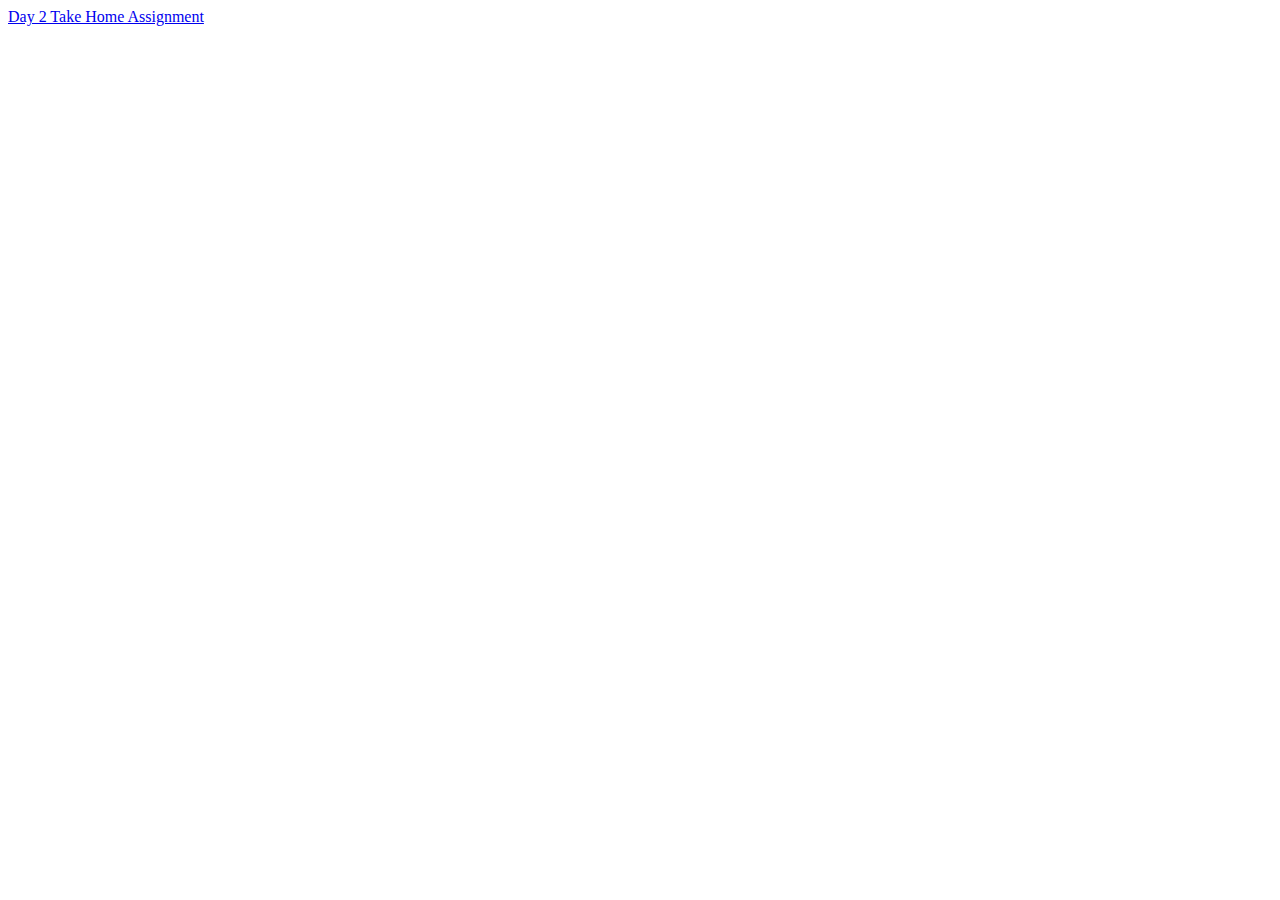
<file: index.html>
<!DOCTYPE html>
<html lang="en">
<head>
    <meta charset="UTF-8">
    <meta name="viewport" content="width=device-width, initial-scale=1.0">
    <meta http-equiv="X-UA-Compatible" content="ie=edge">
    <title>Document</title>
</head>
<body>
    <a href="day2/index.html">Day 2 Take Home Assignment</a>
</body>
</html>
</file>
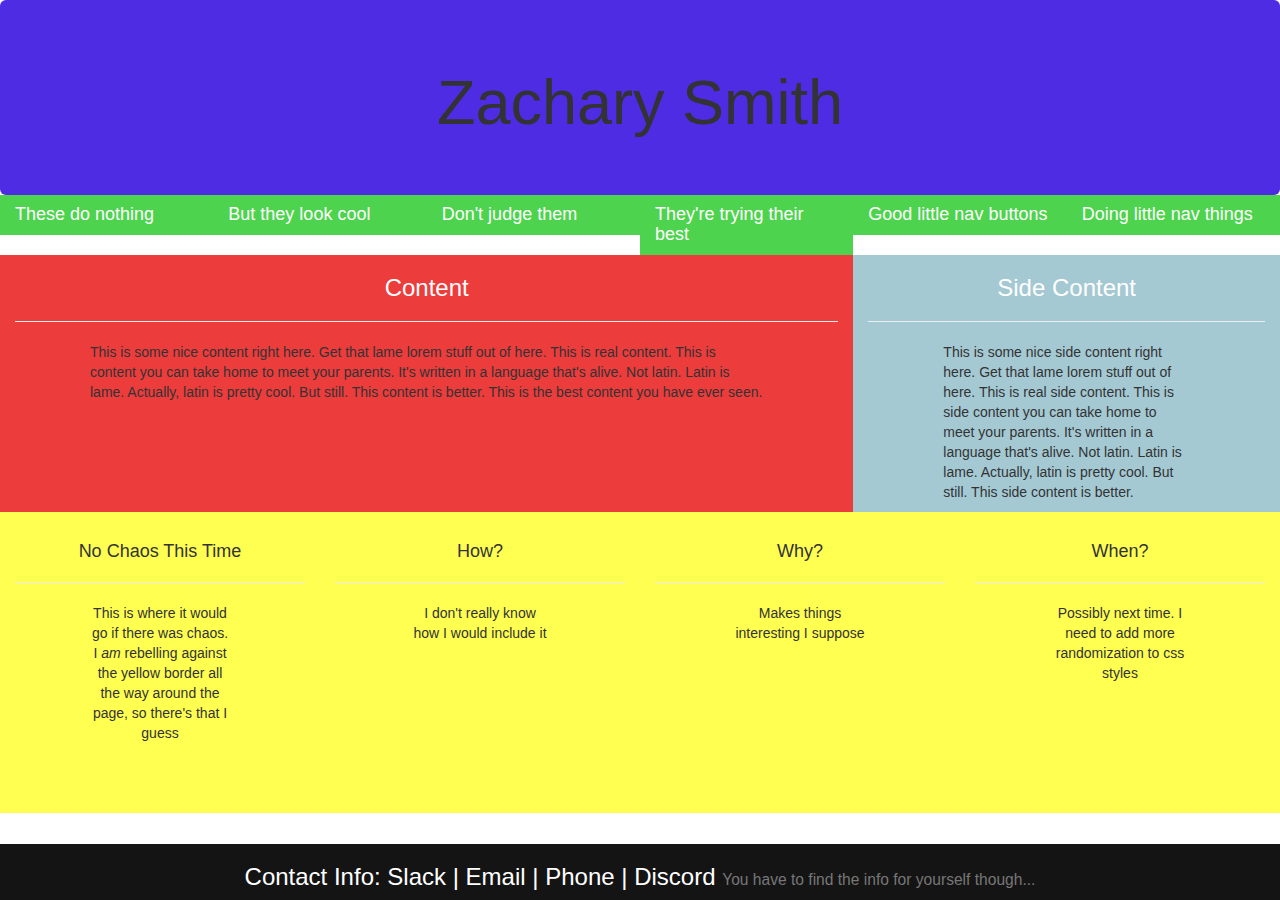
<file: day2/index.html>
<!DOCTYPE html>
<html lang="en">
<head>
    <meta charset="UTF-8">
    <meta name="viewport" content="width=device-width, initial-scale=1.0">
    <meta http-equiv="X-UA-Compatible" content="ie=edge">
    <title>Document</title>
    <link rel="stylesheet" href="css/bootstrap.min.css">
    <link rel="stylesheet" href="css/styles.css">
</head>
<body>
    <div class="container-fluid">
        <!-- HEADER -->
        <div class="row">
            <div class="jumbotron">
                <h1 class="text-center text-primary">Zachary Smith</h1>
            </div>
        </div>

        <div class="row">
            <div class="col-md-2 col-xs-12">
                
                <a href="#"><h4>These do nothing</h4></a>

            </div>
            <div class="col-md-2 col-xs-12">
            
                <a href="#"><h4>But they look cool</h4></a>
            
            </div>
            <div class="col-md-2 col-xs-12">
                <a href="#"><h4>Don't judge them</h4></a>
                
            </div>
            <div class="col-md-2 col-xs-12">
            
                <a href="#"><h4>They're trying their best</h4></a>
                
            </div>
            <div class="col-md-2 col-xs-12">
            
                <a href="#"><h4>Good little nav buttons</h4></a>
                
            </div>
            <div class="col-md-2 col-xs-12">
                
                <a href="#"><h4>Doing little nav things</h4></a>
                    
            </div>
        </div>
        
        <div class="row row-eq-height">
            <div class="col-md-8 col-xs-12">
                <h3 class="text-primary text-center">Content</h3>
                <hr>
                <p>This is some nice content right here. Get that lame lorem stuff out of here.
                    This is real content. This is content you can take home to meet your parents.
                    It's written in a language that's alive. Not latin. Latin is lame. Actually,
                    latin is pretty cool. But still. This content is better. This is the best content 
                    you have ever seen.
                </p>
            </div>
            <div class="col-md-4 col-xs-12">
                    <h3 class="text-primary text-center">Side Content</h3>
                    <hr>
                    <p>This is some nice side content right here. Get that lame lorem stuff out of here.
                        This is real side content. This is side content you can take home to meet your parents.
                        It's written in a language that's alive. Not latin. Latin is lame. Actually,
                        latin is pretty cool. But still. This side content is better.
                    </p>
            </div>
        </div>
        <div class="row row-eq-height">
            <div class="col-md-4 col-xs-12 text-center" id='promo'>
                <br>
                <h4>No Chaos This Time</h4>
                <hr>
                <p>This is where it would go if there was chaos. I <i>am</i> rebelling against the yellow border 
                    all the way around the page, so there's that I guess
                </p>
                
            </div>
            <div class="col-md-4 col-xs-12 text-center" id='promo'>
                <br>
                <h4>How?</h4>
                <hr>
                <p>I don't really know how I would include it</p>

            </div>
            <div class="col-md-4 col-xs-12 text-center" id='promo'>
                <br>
                <h4>Why?</h4>
                <hr>
                <p>Makes things interesting I suppose</p>

            </div>
            <div class="col-md-4 col-xs-12 text-center" id='promo'>
                <br>
                <h4>When?</h4>
                <hr>
                <p>Possibly next time. I need to add more randomization to css styles</p>
                <br>
                <br>
                <br>
                <br>
                <br>
                <br>
            </div>
        </div>
        <div class="row">
            <div class="col-md-12 text-center footer navbar-fixed-bottom" id='footer'>
                <h3 id='footer-text'>Contact Info: <a href="#">Slack</a> | <a href="#">Email</a> | <a href="#">Phone</a> | <a href="#">Discord</a> <small>You have to find the info for yourself though...</small></h3>
            </div>
        </div>
    </div>

</body>
</html>
</file>
<file: day2/css/styles.css>
.col-md-8 {
    background-color: rgb(236, 60, 60);
}

.col-md-4 {
    background-color: rgb(164, 201, 211);
}

p {
    padding-right: 75px;
    padding-left: 75px;
}

.text-primary {
    color: white;
}

.jumbotron {
    background-color: rgb(78, 44, 228);
    margin-bottom: 0;
}

.col-md-2 {
    background-color: rgb(77, 211, 77);
}

a, h3 {
    color: white;

}

#promo {
    background-color: rgb(255, 255, 81);
    overflow: hidden;
}

#footer {
    background-color: rgb(20, 20, 20);
}

.row-eq-height {
    display: -webkit-box;
    display: -webkit-flex;
    display: -ms-flexbox;
    display:         flex;
  }

  @media only screen and (max-width: 800px) {
    .row-eq-height {
        display: block; 
    }
    #footer-text {
         font-size: 16px;   
    }
  }
</file>
